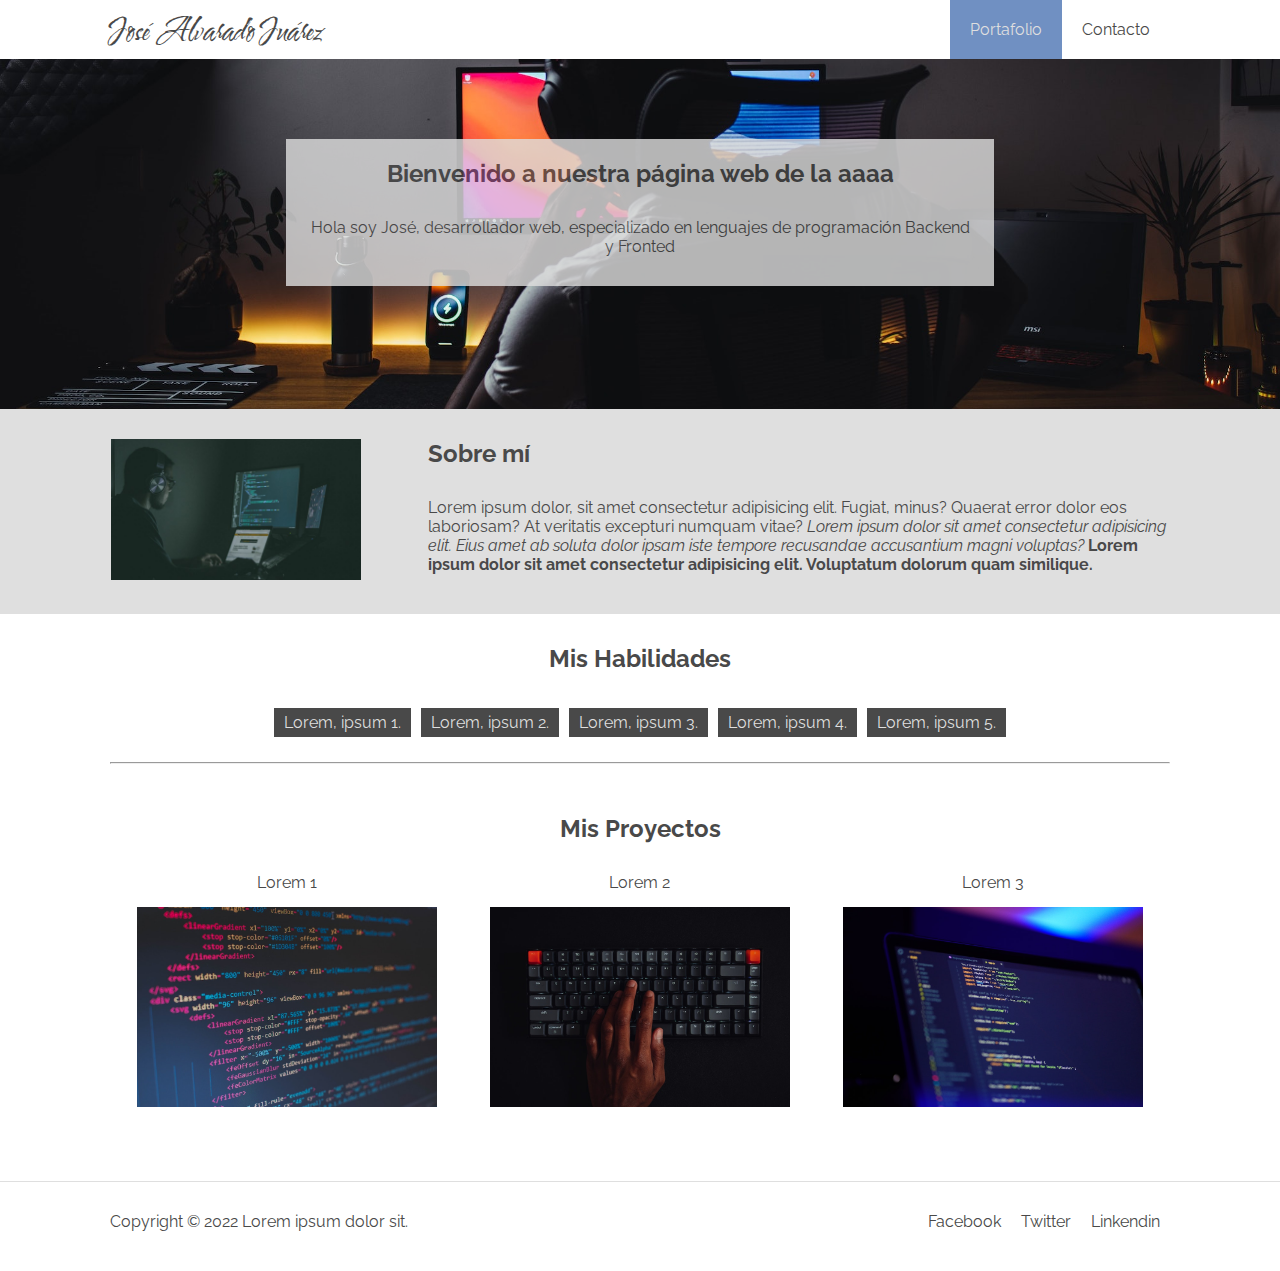
<file: index.html>
<!DOCTYPE html>
<html lang="es">

<head>
  <meta charset="UTF-8">
  <meta name="author" content="name">
  <meta name="keywords" content="description">
  <meta name="description" content="My website">
  <link rel='stylesheet' href='https://unpkg.com/boxicons@2.1.2/css/boxicons.min.css'>
  <link rel="stylesheet" href="css/styles.css">
  <link rel="shortcut icon" href="#" type="image/x-icon">
  <title>José Alban | Inicio</title>
</head>

<body>
  <!-- start header -->
  <header>
    <!-- start navbar -->
    <nav>
      <div class="container">
        <h1 class="logo"><a href="index.html">José Alvarado Juárez</a></h1>
        <ul>
          <li><a class="active" href="index.html">Portafolio</a></li>
          <li><a href="contact.html">Contacto</a></li>
        </ul>
      </div>
    </nav>
    <!-- end navbar -->
  </header>
  <!-- end header -->
  <!-- start main -->
  <main>
    <!-- start section banner -->
    <section id="banner">
      <article id="banner-home">
        <div class="banner-info">
          <h2>Bienvenido a nuestra página web de la aaaa</h2>
          <p>
            Hola soy José, desarrollador web, especializado en lenguajes de programación Backend y Fronted
          </p>
        </div>
      </article>
    </section>
    <!-- end section banner -->
    <!-- start section about-me -->
    <section id="about-me">
      <article class="container">
        <div class="about-img">
          <img src="img/about-me.png" alt="" width="250px">
        </div>
        <div class="about-info">
          <h2>Sobre mí</h2>
          <p>
            Lorem ipsum dolor, sit amet consectetur adipisicing elit. Fugiat, minus?
            Quaerat error dolor eos laboriosam? At veritatis excepturi numquam vitae?
            <em>Lorem ipsum dolor sit amet consectetur adipisicing elit. Eius amet ab
              soluta dolor ipsam iste tempore recusandae accusantium magni voluptas?</em>
            <strong>Lorem ipsum dolor sit amet consectetur adipisicing elit. Voluptatum
              dolorum quam similique.</strong>
          </p>
        </div>
      </article>
    </section>
    <!-- end section about-me -->
    <!-- start section portfolio -->
    <section id="portfolio">
      <article class="container">
        <div class="skills">
          <h2>Mis Habilidades</h2>
          <ul>
            <li>Lorem, ipsum 1.</li>
            <li>Lorem, ipsum 2.</li>
            <li>Lorem, ipsum 3.</li>
            <li>Lorem, ipsum 4.</li>
            <li>Lorem, ipsum 5.</li>
          </ul>
        </div>
        <hr>
        <div class="portfolio-content">
          <h2>Mis Proyectos</h2>
          <div class="box">
            <a href="project1.html">
              <figure>
                <figcaption>Lorem 1</figcaption>
                <img src="img/home_1.jpg" alt="">
              </figure>
            </a>
          </div>
          <div class="box">
            <a href="project2.html">
              <figure>
                <figcaption>Lorem 2</figcaption>
                <img src="img/home_2.jpg" alt="">
              </figure>
            </a>
          </div>
          <div class="box">
            <a href="project3.html">
              <figure>
                <figcaption>Lorem 3</figcaption>
                <img src="img/home_3.jpg" alt="">
              </figure>
            </a>
          </div>
        </div>
      </article>
    </section>
    <!-- end section portfolio -->
  </main>
  <!-- end main -->
  <!-- start footer -->
  <footer>
    <div class="container">
      <p>Copyright © 2022 Lorem ipsum dolor sit.</p>
      <ul>
        <li><a href="#">Facebook</a></li>
        <li><a href="#">Twitter</a></li>
        <li><a href="#">Linkendin</a></li>
      </ul>
    </div>
  </footer>
  <!-- end footer -->
</body>

</html>
</file>
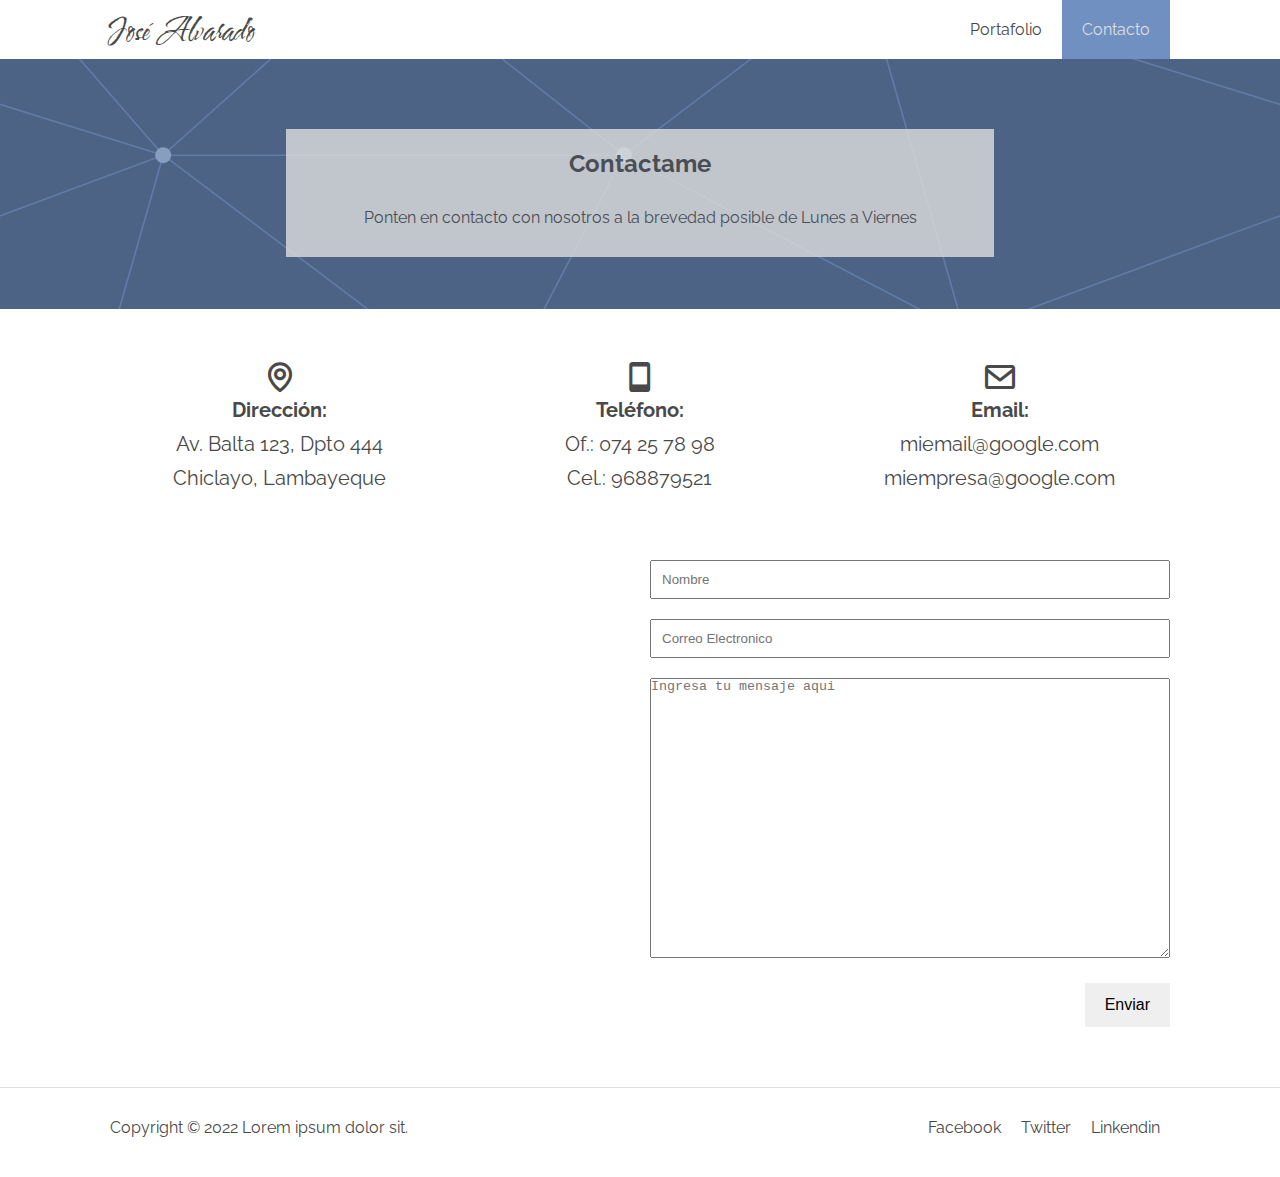
<file: contact.html>
<!DOCTYPE html>
<html lang="es">

<head>
  <meta charset="UTF-8">
  <meta name="author" content="name">
  <meta name="keywords" content="description">
  <meta name="description" content="My website">
  <link rel='stylesheet' href='https://unpkg.com/boxicons@2.1.2/css/boxicons.min.css'>
  <link rel="stylesheet" href="css/styles.css">
  <link rel="shortcut icon" href="#" type="image/x-icon">
  <title>José Alvarado Juárez- Docente UCV| Contacto</title>
</head>

<body>
  <!-- start header -->
  <header>
    <!-- start navbar -->
    <nav>
      <div class="container">
        <h1 class="logo"><a href="index.html">José Alvarado</a></h1>
        <ul>
          <li><a href="index.html">Portafolio</a></li>
          <li><a class="active" href="contact.html">Contacto</a></li>
        </ul>
      </div>
    </nav>
    <!-- end navbar -->
  </header>
  <!-- end header -->
  <!-- start main -->
  <main>
    <section id="banner">
        <article id="banners">
            <div class="banner-info">
                <h2>Contactame</h2>
                <p>Ponten en contacto con nosotros a la brevedad posible de Lunes a Viernes</p>
            </div>
        </article>
    </section>
    <section id="contact">
        <article>
            <div class="box-contact">
                <i class='bx bx-map bx-md'></i>
                <h4>Dirección: </h4>
                <p>Av. Balta 123, Dpto 444</p>
                <p>Chiclayo, Lambayeque</p>
            </div>
            <div class="box-contact">
                <i class='bx bx-mobile bx-md'></i>
                <h4>Teléfono: </h4>
                <p>Of.: 074 25 78 98</p>
                <p>Cel.: 968879521</p>
            </div>
            <div class="box-contact">
                <i class='bx bx-envelope bx-md'></i>
                <h4>Email: </h4>
                <p>miemail@google.com</p>
                <p>miempresa@google.com</p>
            </div>
            <div class="map-form">
                <div class="box-map-form">
                    <iframe src="https://www.google.com/maps/embed?pb=!1m18!1m12!1m3!1d499488.8828773738!2d-77.26798519760385!3d-12.025826961094518!2m3!1f0!2f0!3f0!3m2!1i1024!2i768!4f13.1!3m3!1m2!1s0x9105c5f619ee3ec7%3A0x14206cb9cc452e4a!2sLima!5e0!3m2!1ses-419!2spe!4v1652312605051!5m2!1ses-419!2spe" style="border:0;" allowfullscreen="" loading="lazy" referrerpolicy="no-referrer-when-downgrade"></iframe>
                </div>
                <div class="box-map-form">
                    <form>
                        <div id="contact-form">
                            <div class="form-field">
                                <input type="text" placeholder="Nombre" required>
                            </div>
                            <div class="form-field">
                                <input type="email" placeholder="Correo Electronico" required>
                            </div>
                            <div class="form-field">
                                <textarea name="message" id="" cols="30" rows="10" placeholder="Ingresa tu mensaje aqui"></textarea>
                            </div>
                            <div class="form-field">
                                <button type="submit" class="btn">Enviar</button>
                            </div>

                        </div>
                    </form>
                </div>
            </div>
        </article>
    </section>
  </main>
  <!-- end main -->
  <!-- start footer -->
  <footer>
    <div class="container">
      <p>Copyright © 2022 Lorem ipsum dolor sit.</p>
      <ul>
        <li><a href="#">Facebook</a></li>
        <li><a href="#">Twitter</a></li>
        <li><a href="#">Linkendin</a></li>
      </ul>
    </div>
  </footer>
  <!-- end footer -->
</body>

</html>
</file>
<file: css/styles.css>
@import url('https://fonts.googleapis.com/css2?family=Raleway&family=Water+Brush&display=swap');

:root {
    --main-color: #494949;
    --primary-color: #7090c2;
    --secondary-color: #dfdfdf;
}

/* Reset */
* {
    margin: 0;
    padding: 0;
    box-sizing: border-box;
}

body {
    font-family: 'Raleway', sans-serif;
    color: var(--main-color);
}

a {
    text-decoration: none;
    color: var(--main-color);
}

h2 {
    margin-bottom: 30px;
}

p {
    margin: 10px 0;
}

figcaption {
    margin-bottom: 15px;
}

/* General Classes */
.active {
    background-color: var(--primary-color);
    color: var(--secondary-color); 
}

.container {
    margin: auto;
    width: 90%;
    max-width: 1100px;
    overflow: hidden;
    padding: 0 20px;
}

.btn{
    font-size: 16px;
    padding: 13px 20px;
    float: right;
    transition: 0.5s;
    border: none;
    cursor: pointer;
}


.btn:hover{
    background: var(--primary-color);
    color: var(--secondary-color);
}


/* Navbar */
nav {
    overflow: auto;  
}

nav .logo{
    float: left;
    padding-top: 10px;
    font-weight: 500;
    font-size: 30px;
    font-family: 'Water Brush', cursive;
}

nav ul{
    float: right;
    list-style: none;
}

nav ul li{
    float: left;
}

nav ul li a{
    display: block;
    padding: 20px;
    text-align: center;
}

nav ul li a:hover{
    background-color: var(--primary-color);
    color: var(--secondary-color);
}

/* Banners */

#banner-home {
    background-image: url(../img/home.jpg);
    background-position: center;
    background-size: cover;
    height: 350px;
    padding: 50px;
}

#banners{
    background-image: url(../img/bg-home.svg);
    background-position: center;
    background-size: cover;
    height: 250px;
    padding: 50px;
}

#banners .banner-info{
    background: var(--secondary-color);
    width: 60%;
    margin: 20px auto;
    padding: 20px;
    opacity: 0.8;
    text-align: center;
}

#banner-home .banner-info {
    background: var(--secondary-color);
    width: 60%;
    margin: 30px auto;
    padding: 20px;
    opacity: 0.8;
    text-align: center;
}

/* About me */
#about-me {
    padding: 30px;
    width: 100%;
    height: auto;
    background: var(--secondary-color)
}

#about-me .about-img{
    width: 30%;
    float: left;
}

.about-img img{
    transition: 0.5s;
}

.about-img img:hover{
    transform: scale(1.1);
}

/* Portfolio */
#portfolio {
    text-align: center;
    padding-top: 30px;
    padding-bottom: 40px;
    width: 100%;
}

#portfolio .skills{
    display: table;
    margin: 0 auto;
    padding-bottom: 20px;
}

#portfolio ul{
    list-style: none;
}

#portfolio ul li{
    float: left;
    padding: 5px 10px;
    margin: 5px;
    text-align: center;
    background: var(--main-color);
    color: var(--secondary-color);
    cursor: pointer;
}

#portfolio ul li:hover{
    background: var(--primary-color);
    color: var(--secondary-color)
}

.portfolio-content{
    margin-top: 50px;
    margin-bottom: 50px;
}

.box{
    float: left;
    width: 33.33%;
}

.box img{
    width: 300px;
    height: 200px;
    transition: 0.5s;
}

.box img:hover{
    transform: scale(1.1);
}


/* Footer */
footer {
    height: 60px;
    padding-top: 20px;
    margin: 30px 0px;
    clear: both;
    border-top: 1px solid var(--secondary-color);
}

footer p{
    float: left;
}

footer ul {
    float: right;
    list-style: none;
}

footer ul li{
    float: left;
}

footer ul li a{
    display: block;
    padding: 10px;
    text-align: center;
}


/* Contact */
#contact{
    height: 700px;
    padding: 50px 100px;
    text-align: center;
    font-size: 20px;
}

#contact .box-contact{
    float: left;
    width: 33.33%;
}

#contact .map-form .box-map-form{
    float: left;
    width: 50%;
    padding: 60px 10px;
}

#contact .map-form .box-map-form iframe{
    width: 100%;
    height: 400px;
}

#contact #contact-form .form-field{
    margin-bottom: 20px;
}

#contact #contact-form .form-field input{
    width: 100%;
    padding: 10px;
}

#contact #contact-form .form-field textarea{
    width: 100%;
    height: 280px;
}
</file>
